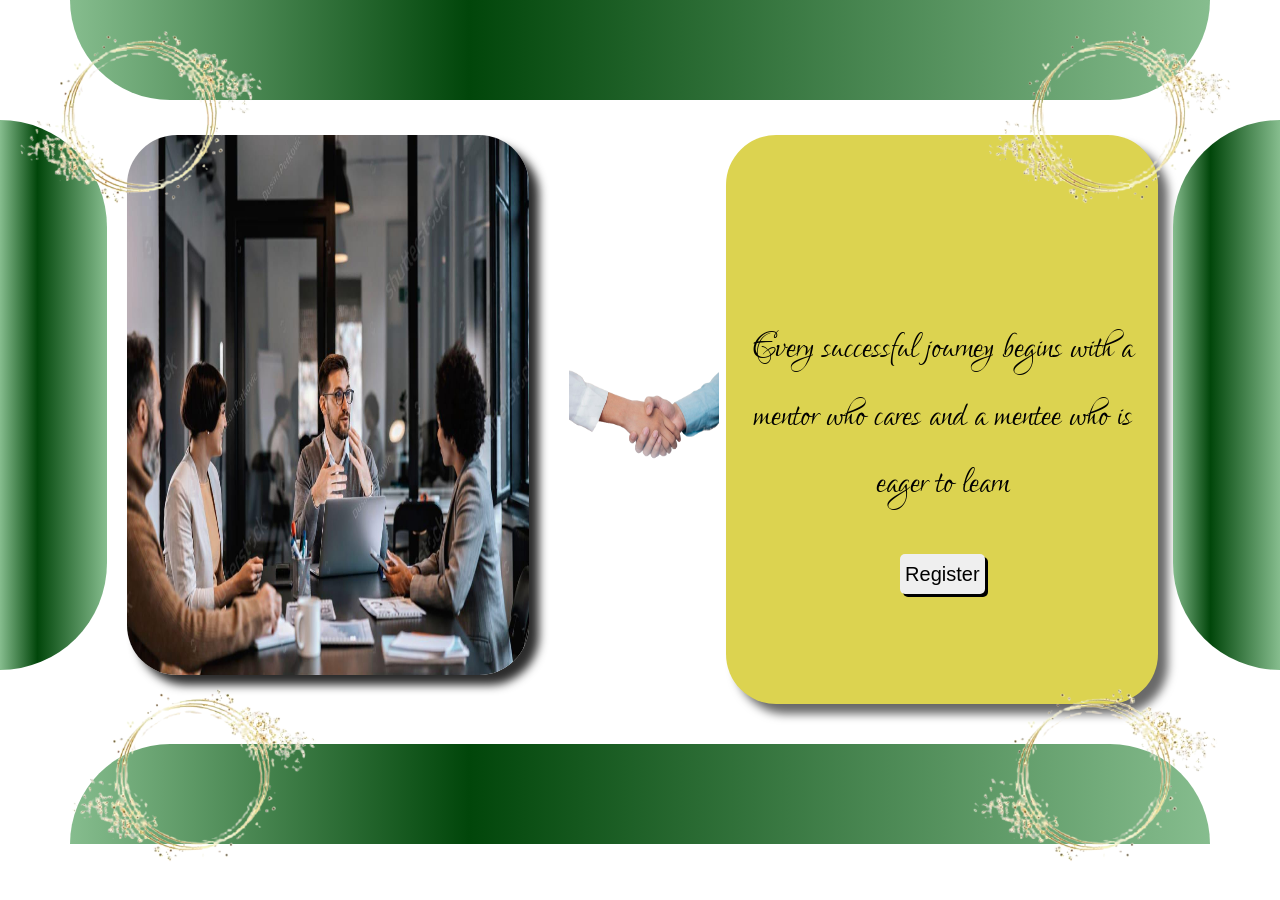
<file: src/main/webapp/index.html>
<!DOCTYPE html>
<html lang="en">
<head>
    <meta charset="UTF-8">
  <meta name="viewport" content="width=device-width, initial-scale=1.0">
  <title>Mentor Mentee</title>
  <link rel="icon" href="./Assets/SPMVV_logo.jpeg">
  <link rel="stylesheet" href="https://cdn.jsdelivr.net/npm/bootstrap@4.6.2/dist/css/bootstrap.min.css">
  <script src="https://cdn.jsdelivr.net/npm/jquery@3.7.1/dist/jquery.slim.min.js"></script>
  <script src="https://cdn.jsdelivr.net/npm/popper.js@1.16.1/dist/umd/popper.min.js"></script>
  <script src="https://cdn.jsdelivr.net/npm/bootstrap@4.6.2/dist/js/bootstrap.bundle.min.js"></script>

  <style>
            @import url('https://fonts.googleapis.com/css2?family=Love+Light&family=Lovers+Quarrel&display=swap');

    
    .main{
        position: relative;
    }
    
    .con{
            background:linear-gradient(90deg, rgb(134, 189, 142) 0%, rgb(1, 70, 10) 35%, rgb(134, 189, 142) 100%);
            height:100px;
            border-radius: 0px 0px 500px 500px;
            position :relative;
        }

    .side1{
                background:linear-gradient(90deg, rgb(134, 189, 142) 0%, rgb(1, 70, 10) 35%, rgb(134, 189, 142) 100%);               
                height:550px;
                border-radius:0px 600px 600px 0px;
                margin-top:20px;
            }

    .side2{
                background:linear-gradient(90deg, rgb(134, 189, 142) 0%, rgb(1, 70, 10) 35%, rgb(134, 189, 142) 100%);
                height:550px;
                border-radius:600px 0px 0px 600px;
                margin-top:20px;
            }

    .box1{
            box-shadow: 10px 10px 10px rgb(44, 44, 44);
            margin-top: 35px;
            margin-left: -10px;
            border-radius:50px;
            height:540px;
            width:100%;
        }

    .box3{
            background-color:rgb(220, 211, 80);
            margin-top: 35px;
            padding-bottom: 90px;
            border-radius:50px;
            box-shadow: 10px 10px 10px rgb(105, 105, 105);
                
        }

    .con1{
            background:linear-gradient(90deg, rgb(134, 189, 142) 0%, rgb(1, 70, 10) 35%, rgb(134, 189, 142) 100%);
            height:100px;
            border-radius: 500px 500px 0px 0px;
            margin-top:40px;  
            position:relative;
        }

    .shake{
            justify-content: center;
            display: flex;
            padding-top: 250px;
            width:150px;
            height:390px;        
    }

    .quote{
                text-align: center;
                padding-top: 180px;
                color: black;
                font-size: 45px;
                font-family: "Lovers Quarrel", serif;

            }

    .circle{
                width:250px;
                position: absolute;
                top: 13%;
                left: 11%;
                transform: translate(-50%, -50%);
                z-index: 2;
                border-radius:50%;
                }

    .circle1{
                width:250px;
                position: absolute;
                top: 13%;
                right:3%;
                transform: translate(-3%, -50%);
                z-index: 2;
                border-radius:50%;
            }

    .circle2{
        width:250px;
        position:absolute;
        left:69px;
        bottom:0px;
       
    }

    .circle3{
        width:250px;
        position:absolute;
        bottom:0px;
        right:60px;
       
    }

    .sub{
            padding: 5px;
            font-size: 20px;
            margin:20px;
            box-shadow: 3px 3px black;
            border-radius: 5px;
            border: none;
        }

         
  </style>
</head>
<body>
    <img src="./Assets/circle.png" alt="circle" class="circle">
    <img src="./Assets/circle.png" alt="circle" class="circle1">



    <div class="container con">
    </div>

    <div class="container-fluid main">
        <div class="row">
            <div class="col-md-1 side1">

            </div>
            
            <div class="col-md-10">
                <div class="container-fluid">
                    <div class="row">
                        <div class="col-md-5">
                            <img src="./Assets/interaction.jpg" class="box1">
                        </div>
                        <div class="col-md-2 box2">
                             <img src="./Assets/shake.png"  class="shake">
                        </div>
                        <div class="col-md-5 box3">
                            <p class="quote">Every successful journey begins with a mentor who cares and a mentee who is eager to learn</p>
                            <form action="Registration_Form.html">
                                <center><button type="submit" class="sub" >Register</button></center>   
                            </form>
                        </div>
                    </div>
                </div>
            </div>

            <div class="col-md-1 side2">

            </div>
        </div>
    </div>

    <div class="container con1">

    </div>

    <img src="./Assets/circle.png" alt="circle" class="circle2">
    <img src="./Assets/circle.png" alt="circle" class="circle3">


</body>
</html>
</file>
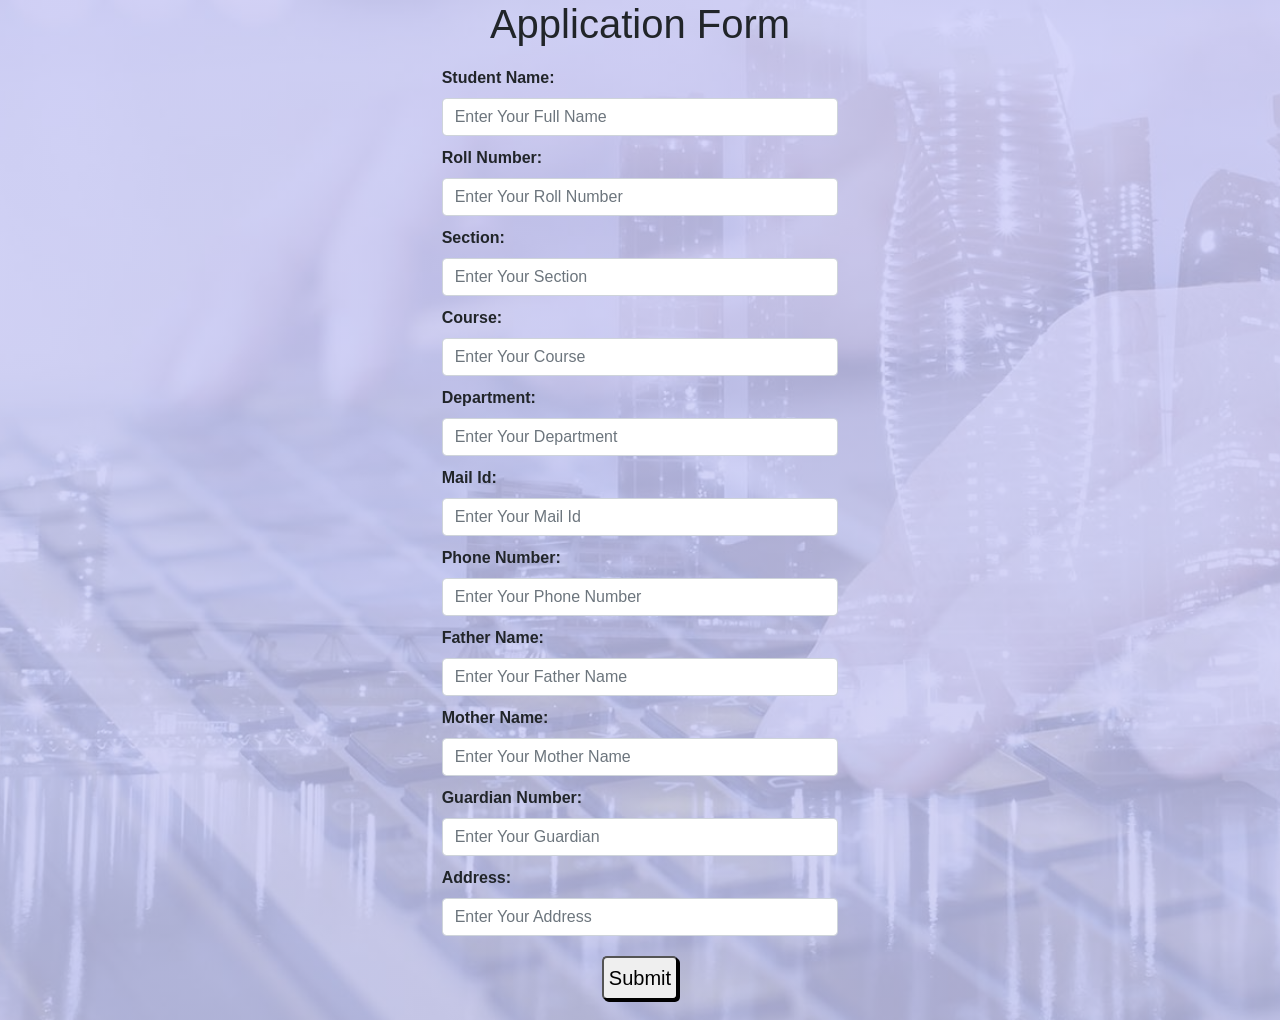
<file: src/main/webapp/Application_Form.html>
<!DOCTYPE html>
<html lang="en">
<head>
    <meta charset="UTF-8">
    <meta name="viewport" content="width=device-width, initial-scale=1.0">
    <title>Application Form</title>
    <link rel="icon" href="./Assets/SPMVV_logo.jpeg">
    <link rel="stylesheet" href="https://cdn.jsdelivr.net/npm/bootstrap@4.6.2/dist/css/bootstrap.min.css">
        <script src="https://cdn.jsdelivr.net/npm/jquery@3.7.1/dist/jquery.slim.min.js"></script>
        <script src="https://cdn.jsdelivr.net/npm/popper.js@1.16.1/dist/umd/popper.min.js"></script>
        <script src="https://cdn.jsdelivr.net/npm/bootstrap@4.6.2/dist/js/bootstrap.bundle.min.js"></script>

        <style>
            .sub{
        padding: 5px;
        font-size: 20px;
        margin: 20px;
        border-radius: 5px;
        box-shadow: 2px 2px black;
    }
    .app{
        font-weight: bold;
        margin-top: 10px;
    }
    
    .background{
        background-image: linear-gradient(rgba(204, 204, 249, 0.8),rgba(200, 200, 239, 0.8)), url("./Assets/Application.jpg");
        background-position: center;
        background-repeat: no-repeat;
        background-size: cover;
        
    }
        </style>
</head>
<body class="background">
    <h1 style="text-align: center;">Application Form</h1>
    <div class="container-fluid">
        <div class="row">
            <div class="col-md-4">

            </div>
            <div class="col-md-4">
                <form action="<%=request.getContextPath()%>/abc" method="post"> 
                    <label class="app">Student Name:</label>
                    <input type="text" placeholder="Enter Your Full Name" class="form-control" name="sname">
                    <label class="app">Roll Number:</label>
                    <input type="text" placeholder="Enter Your Roll Number" class="form-control" name="roll">
                    <label class="app">Section:</label>
                    <input type="text" placeholder="Enter Your Section" class="form-control" name="section">
                    <label class="app">Course:</label>
                    <input type="text" placeholder="Enter Your Course" class="form-control" name="course">
                    <label class="app">Department:</label>
                    <input type="text" placeholder="Enter Your Department" class="form-control" name="dept">
                    <label class="app">Mail Id:</label>
                    <input type="email" placeholder="Enter Your Mail Id" class="form-control" name="mail">
                    <label class="app">Phone Number:</label>
                    <input type="number" placeholder="Enter Your Phone Number" class="form-control" name="pnumber">
                    <label class="app">Father Name:</label>
                    <input type="text" placeholder="Enter Your Father Name" class="form-control" name="fname">
                    <label class="app">Mother Name:</label>
                    <input type="text" placeholder="Enter Your Mother Name" class="form-control" name="mname">
                    <label class="app">Guardian Number:</label>
                    <input type="number" placeholder="Enter Your Guardian" class="form-control" name="gnumber">
                    <label class="app">Address:</label>
                    <input type="textarea" placeholder="Enter Your Address" class="form-control" name="address">
                    <center><button class="sub" >Submit</button></center>
        
                </form>
            </div>
            <div class="col-md-4">
                
            </div>
        </div>
    </div>
</body>

</html>
</file>
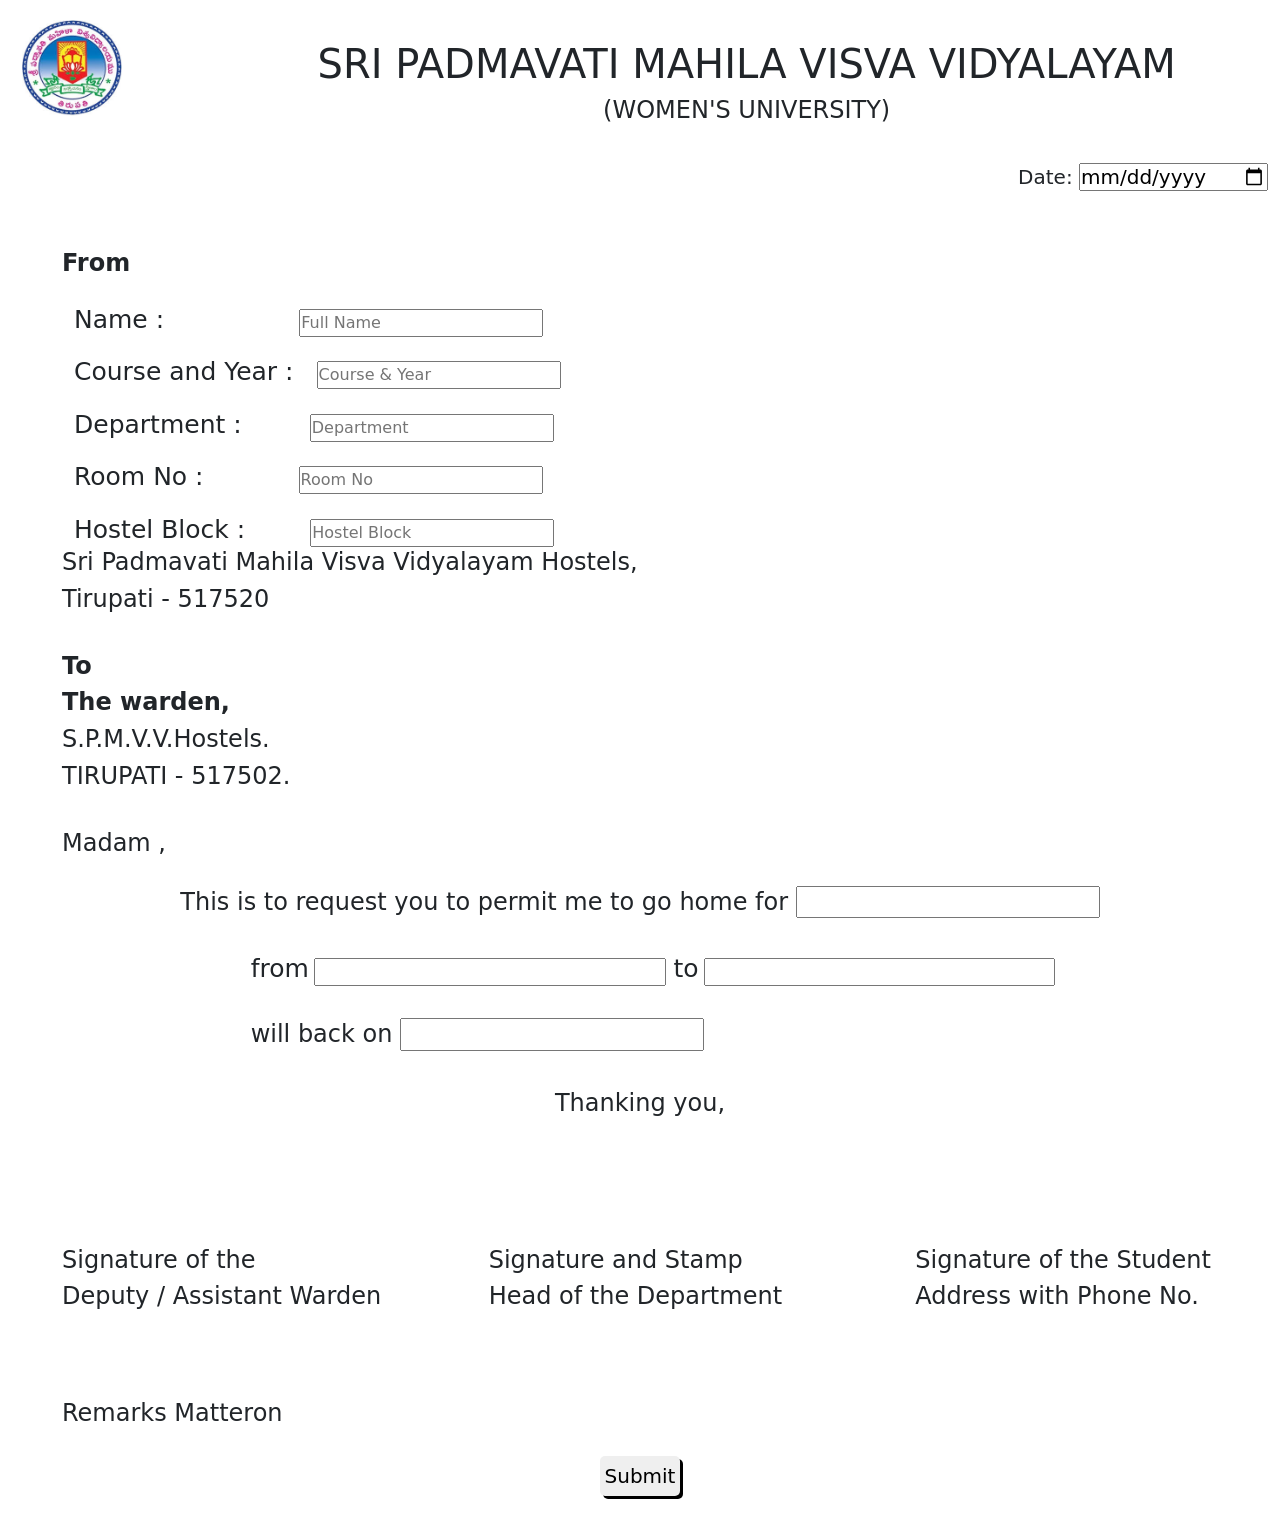
<file: src/main/webapp/Leave_Form.html>
<!DOCTYPE html>
<html lang="en">
<head>
    <title>Leave Form</title>
        <link rel="icon" href="./Assets/SPMVV_logo.jpeg">
        <link rel="stylesheet" href="./Styles/Dashboard.css">
        <meta charset="utf-8">
        <meta name="viewport" content="width=device-width, initial-scale=1">
        <link href="https://cdn.jsdelivr.net/npm/bootstrap@5.3.3/dist/css/bootstrap.min.css" rel="stylesheet">
        <script src="https://cdn.jsdelivr.net/npm/bootstrap@5.3.3/dist/js/bootstrap.bundle.min.js"></script>
</head>
<body>
    <div class="container-fluid">
        <div class="row">
            <div class="col-md-2">
                <img class="logo" src="./Assets/SPMVV_logo.jpeg">
            </div>
            <div class="col-md-10">
                <h1 class="main_heading">SRI PADMAVATI  MAHILA  VISVA VIDYALAYAM</h1>
                <h4 class="sub_heading">(WOMEN'S UNIVERSITY)</h4>
            </div>
            <div class="date">
                <h5 class="Date">Date: <input type="date" name="date"/></h5>
            </div>
           
                        <div class="from">
                            <h4 class="From">From</h4>
                            <div class="container-fluid">
                                <div class="row">
                                    <div class="col-md-8">
                                        <label class="name">Name  :</label> <input type="text" class="i_name" placeholder="Full Name" name="name"/><br>
                                    <label class="name">Course and Year :</label> <input type="text" class="i_course" placeholder="Course & Year" name="name"/><br>
                                    <label class="name">Department :</label> <input type="text" class="i_dept" placeholder="Department " name="name"/><br>
                                    <label class="name">Room No :</label> <input type="text" class="i_room" placeholder="Room No " name="name"/><br>
                                    <label class="name">Hostel Block :</label> <input type="text" class="i_hostel" placeholder= "Hostel Block" name="name"/>
                                    </div>
        
                                    <div class="col-md-2"></div>
                                    <div class="col-md-2"></div>
                                </div>
                            </div>
                            
                            <h4 class="college">Sri Padmavati Mahila Visva Vidyalayam Hostels,</h4>
                            <h4 class="college">Tirupati - 517520</h4>
                        </div>
                        <div class="to">
                            <h4 class="To">To</h4>
                            <h4 class="To1">The warden,</h4>
                            <h4 class="college_short">S.P.M.V.V.Hostels.</h4>
                            <h4 class="college_short">TIRUPATI - 517502.</h4>
                        </div>
                        <div class="body">
                            <h4 class="madam">Madam ,</h4>
                            <h4 class="para">This is to request you to permit me to go home for <input type="text" class="big" name="name"/></h4><br>
                            <span class="para1"> from</span> <input type="text" class="para2" name="name"/><span class="para3"> to</span> <input type="text" class="para4" name="name"/><br>
                            <h4 class="para5">will back on <input type="text"  class="para6" name="name"/></h4>
                            <h4 class="thank">Thanking you,</h4>
                        </div>
                        <div class="col-md-4">
                            <h4 class="warden">Signature of the</h4>
                            <h4 class="warden1">Deputy / Assistant Warden</h4>
                        </div>
                        <div class="col-md-4">
                            <h4 class="head">Signature and Stamp</h4>
                            <h4 class="head1">Head of the Department</h4>
                        </div>
                        <div class="col-md-4">
                            <h4 class="std">Signature of the Student</h4>
                            <h4 class="std1">Address with Phone No.</h4>
                        </div>
                        <div class="remark">
                            <h4 class="Remark">Remarks Matteron</h4>
                        </div>
                        <center><a href="Dashboard.html"><button class="sub" >Submit</button></a></center>
            </div>
         </div>
    </body>
</html>
</file>
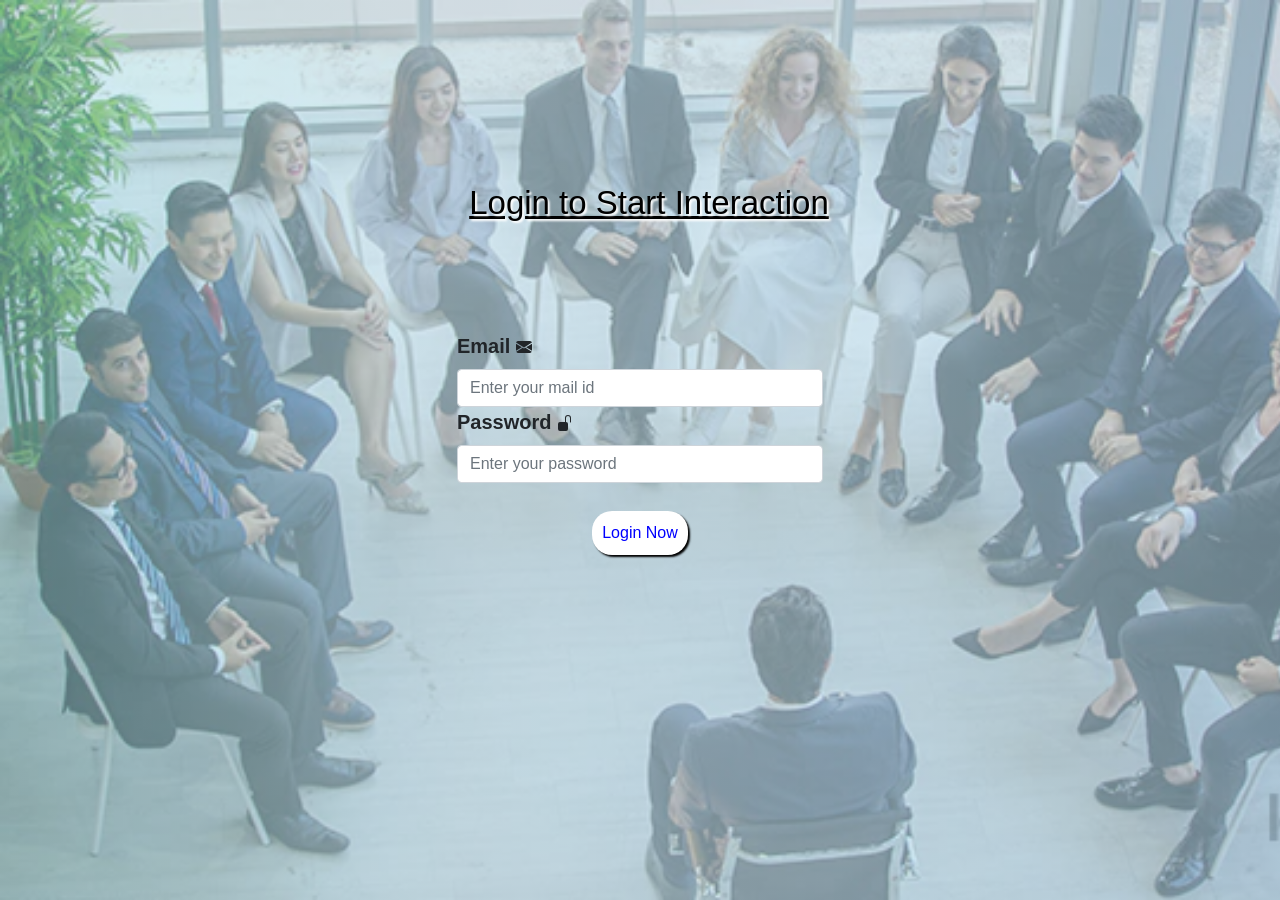
<file: src/main/webapp/login.html>
<html>
    <head>
  
        <link rel="stylesheet" href="./Styles/Registration_Form.css">
        <title>Login_Form</title>
        <link rel="icon" href="./Assets/SPMVV_logo.jpeg">
        <meta charset="utf-8">
        <meta name="viewport" content="width=device-width, initial-scale=1">
        <link rel="stylesheet" href="https://cdn.jsdelivr.net/npm/bootstrap@4.6.2/dist/css/bootstrap.min.css">
        <script src="https://cdn.jsdelivr.net/npm/jquery@3.7.1/dist/jquery.slim.min.js"></script>
        <script src="https://cdn.jsdelivr.net/npm/popper.js@1.16.1/dist/umd/popper.min.js"></script>
        <script src="https://cdn.jsdelivr.net/npm/bootstrap@4.6.2/dist/js/bootstrap.bundle.min.js"></script>
     
    </head>
    <body class="con">
        <div class="container-fluid ">
            <div class="row">
                <div class="col-md-3">
    
                </div>
                <div class="col-md-6 con1">
                    <form onsubmit="return login()" class="form-group" method="post" action="<%=request.getContextPath()%>/login" name="myform" id="form">
                        <h4 class="rform1">Login to Start Interaction</h4>
                       
                          <label class="text11">Email <svg xmlns="http://www.w3.org/2000/svg" width="16" height="16" fill="currentColor" class="bi bi-envelope-fill" viewBox="0 0 16 16">
                            <path d="M.05 3.555A2 2 0 0 1 2 2h12a2 2 0 0 1 1.95 1.555L8 8.414zM0 4.697v7.104l5.803-3.558zM6.761 8.83l-6.57 4.027A2 2 0 0 0 2 14h12a2 2 0 0 0 1.808-1.144l-6.57-4.027L8 9.586zm3.436-.586L16 11.801V4.697z"/>
                          </svg></label>
                          <input onfocus="fun7()" onblur="checkmail()" class="form-control" type="email" placeholder="Enter your mail id" name="mail" id="mail11"/>
                         
                
                         
                          <label class="text12">Password <svg xmlns="http://www.w3.org/2000/svg" width="16" height="16" fill="currentColor" class="bi bi-unlock-fill" viewBox="0 0 16 16">
                            <path d="M11 1a2 2 0 0 0-2 2v4a2 2 0 0 1 2 2v5a2 2 0 0 1-2 2H3a2 2 0 0 1-2-2V9a2 2 0 0 1 2-2h5V3a3 3 0 0 1 6 0v4a.5.5 0 0 1-1 0V3a2 2 0 0 0-2-2"/>
                          </svg></label>
                          <input onfocus="fun5()" onblur="blur5()" class="form-control" type="password" placeholder="Enter your password" name="password" id="pass11"/>
                          
                          
                          <h5 id="error11"></h5>
                          <center><button class="login1">Login Now</button></center>          
                          
                    </form>
                </div>
                <div class="col-md-3">
                         
                </div>
                
            </div>
            
        </div>
        <script src="./Script/Registration_Form.js"></script>
        
    </body>

</html>
</file>
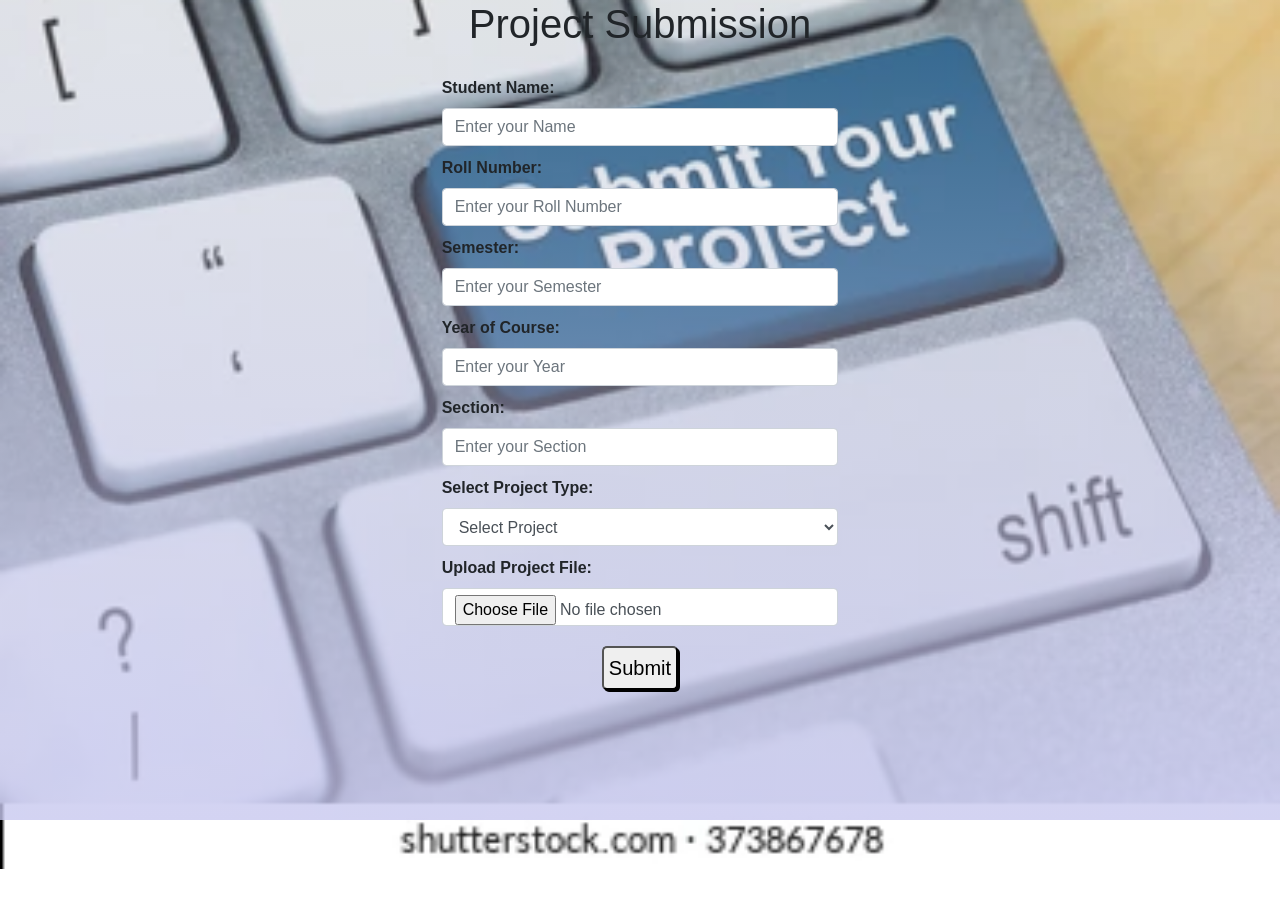
<file: src/main/webapp/Minor.html>
<!DOCTYPE html>
<html lang="en">
<head>
    <meta charset="UTF-8">
    <link rel="icon" href="./Assets/SPMVV_logo.jpeg">
    <meta name="viewport" content="width=device-width, initial-scale=1.0">
    <title>Minor Project</title>
    <link rel="stylesheet" href="https://cdn.jsdelivr.net/npm/bootstrap@4.6.2/dist/css/bootstrap.min.css">
        <script src="https://cdn.jsdelivr.net/npm/jquery@3.7.1/dist/jquery.slim.min.js"></script>
        <script src="https://cdn.jsdelivr.net/npm/popper.js@1.16.1/dist/umd/popper.min.js"></script>
        <script src="https://cdn.jsdelivr.net/npm/bootstrap@4.6.2/dist/js/bootstrap.bundle.min.js"></script>
    <style>
        .heading{
            text-align: center;
        }
        .minorform{
            margin-top: 20px;
        }
        label{
            font-weight: bold;
        }
        .roll{
            padding-top: 10px;
        }
       .sub{
        padding: 5px;
        font-size: 20px;
        margin: 20px;
        border-radius: 5px;
        box-shadow: 2px 2px black;
        margin-bottom: 130px;
    }
    .background{
        background-image: linear-gradient(rgba(158, 158, 158, 0.195),rgba(200, 200, 239, 0.8)), url("./Assets/ProjectSubmission.webp");
        background-position: center;
        background-repeat: no-repeat;
        background-size: cover;
    }
    </style>
</head>
<body class="background">
    <h1 class="heading"> Project Submission</h1>
    <div class="container-fluid">
        <div class="row">
            <div class="col-md-4">
                
            </div>
            <div class="col-md-4">
                <form class="minorform" action="Dashboard.html">
                    <label>Student Name:</label>
                    <input type="text" placeholder="Enter your Name" class="form-control">
                    <label class="roll">Roll Number:</label>
                    <input type="text" placeholder="Enter your Roll Number" class="form-control">
                    <label class="roll">Semester:</label>
                    <input type="number" placeholder="Enter your Semester" class="form-control">
                    <label class="roll">Year of Course:</label>
                    <input type="number" placeholder="Enter your Year" class="form-control">
                    <label class="roll">Section:</label>
                    <input type="text" placeholder="Enter your Section" class="form-control">
                    <label class="roll">Select Project Type:</label>
                    <select class="form-control">
                        <option value="" disabled selected> Select Project</option>
                        <option> Minor project</option>
                        <option> Major project</option>
                    </select>
                    
                    <label class="roll">Upload Project File:</label>
                    <input type="file" class="form-control">
                    <center><button class="sub" >Submit</button></center>
                </form>
            </div>
            <div class="col-md-4">
                
            </div>
        </div>
    </div>
</body>
</html>
</file>
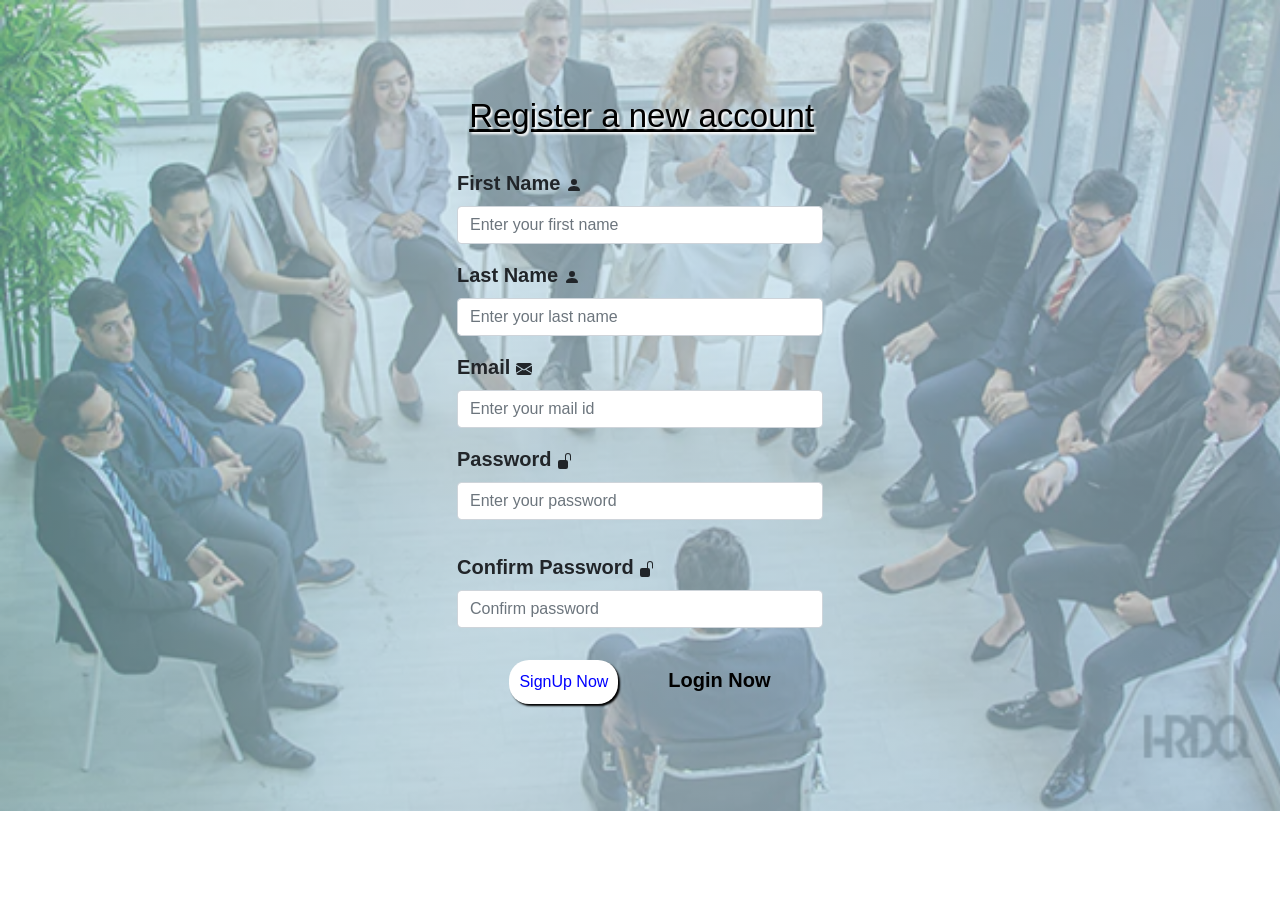
<file: src/main/webapp/Registration_Form.html>
<!DOCTYPE html>
<html lang="en">
<head>
    <link rel="stylesheet" href="./Styles/Registration_Form.css">
    <title>Registration-Form</title>
    <link rel="icon" href="./Assets/SPMVV_logo.jpeg">
   <meta charset="utf-8">
   <meta name="viewport" content="width=device-width, initial-scale=1">
   <link rel="stylesheet" href="https://cdn.jsdelivr.net/npm/bootstrap@4.6.2/dist/css/bootstrap.min.css">
   <script src="https://cdn.jsdelivr.net/npm/jquery@3.7.1/dist/jquery.slim.min.js"></script>
   <script src="https://cdn.jsdelivr.net/npm/popper.js@1.16.1/dist/umd/popper.min.js"></script>
   <script src="https://cdn.jsdelivr.net/npm/bootstrap@4.6.2/dist/js/bootstrap.bundle.min.js"></script>
   
</head>
<body class="con">
	
    <div class="container-fluid">
        <div class="row">
            <div class="col-md-3">

            </div>
            <div class="col-md-6 regform">
                <form onsubmit="return sub()" class="form-group" method="post" action="<%=request.getContextPath()%>/cde" name="myform" id="form">
                    <h4 class="rform">Register a new account</h4>
                    <label class="text">First Name <svg xmlns="http://www.w3.org/2000/svg" width="16" height="16" fill="currentColor" class="bi bi-person-fill" viewBox="0 0 16 16">
                        <path d="M3 14s-1 0-1-1 1-4 6-4 6 3 6 4-1 1-1 1zm5-6a3 3 0 1 0 0-6 3 3 0 0 0 0 6"/>
                      </svg></label>
                      <input onfocus="fun1()" onblur="blur1()" onkeyup="onlyLetter(this)" class="form-control" type="text" placeholder="Enter your first name" name="uname" id="uname"/>
            
                      <p class="flex">
                        <svg id="cancel" xmlns="http://www.w3.org/2000/svg" width="16" height="16" fill="currentColor" class="bi bi-x-circle" viewBox="0 0 16 16">
                          <path d="M8 15A7 7 0 1 1 8 1a7 7 0 0 1 0 14m0 1A8 8 0 1 0 8 0a8 8 0 0 0 0 16"/>
                          <path d="M4.646 4.646a.5.5 0 0 1 .708 0L8 7.293l2.646-2.647a.5.5 0 0 1 .708.708L8.707 8l2.647 2.646a.5.5 0 0 1-.708.708L8 8.707l-2.646 2.647a.5.5 0 0 1-.708-.708L7.293 8 4.646 5.354a.5.5 0 0 1 0-.708"/>
                        </svg>
                      <span id="unameP"></span></p>
                      <label class="text1">Last Name <svg xmlns="http://www.w3.org/2000/svg" width="16" height="16" fill="currentColor" class="bi bi-person-fill" viewBox="0 0 16 16">
                        <path d="M3 14s-1 0-1-1 1-4 6-4 6 3 6 4-1 1-1 1zm5-6a3 3 0 1 0 0-6 3 3 0 0 0 0 6"/>
                      </svg></label>
                      <input onfocus="fun2()" onblur="blur2()" onkeyup="onlyLetter(this)" class="form-control" type="text" placeholder="Enter your last name" name="uname1" id="uname1"/>
            
                      <p class="flex">
                        <svg id="cancel1" xmlns="http://www.w3.org/2000/svg" width="16" height="16" fill="currentColor" class="bi bi-x-circle" viewBox="0 0 16 16">
                          <path d="M8 15A7 7 0 1 1 8 1a7 7 0 0 1 0 14m0 1A8 8 0 1 0 8 0a8 8 0 0 0 0 16"/>
                          <path d="M4.646 4.646a.5.5 0 0 1 .708 0L8 7.293l2.646-2.647a.5.5 0 0 1 .708.708L8.707 8l2.647 2.646a.5.5 0 0 1-.708.708L8 8.707l-2.646 2.647a.5.5 0 0 1-.708-.708L7.293 8 4.646 5.354a.5.5 0 0 1 0-.708"/>
                        </svg>
                      <span id="unameP1"></span></p>
                  
                      <label class="text2">Email <svg xmlns="http://www.w3.org/2000/svg" width="16" height="16" fill="currentColor" class="bi bi-envelope-fill" viewBox="0 0 16 16">
                        <path d="M.05 3.555A2 2 0 0 1 2 2h12a2 2 0 0 1 1.95 1.555L8 8.414zM0 4.697v7.104l5.803-3.558zM6.761 8.83l-6.57 4.027A2 2 0 0 0 2 14h12a2 2 0 0 0 1.808-1.144l-6.57-4.027L8 9.586zm3.436-.586L16 11.801V4.697z"/>
                      </svg></label>
                      <input onfocus="fun7()" onblur="checkmail()" class="form-control" type="email" placeholder="Enter your mail id" name="mail" id="email"/>
                      <p id="mailerror"></p>
            
                     
                      <label class="text5">Password <svg xmlns="http://www.w3.org/2000/svg" width="16" height="16" fill="currentColor" class="bi bi-unlock-fill" viewBox="0 0 16 16">
                        <path d="M11 1a2 2 0 0 0-2 2v4a2 2 0 0 1 2 2v5a2 2 0 0 1-2 2H3a2 2 0 0 1-2-2V9a2 2 0 0 1 2-2h5V3a3 3 0 0 1 6 0v4a.5.5 0 0 1-1 0V3a2 2 0 0 0-2-2"/>
                      </svg></label>
                      <input onfocus="fun5()" onblur="blur5()" class="form-control" type="password" placeholder="Enter your password" name="password" id="pass"/>
                      <p id="passerr"></p>
                      <p class="flex">
                        <svg id="cancel4" xmlns="http://www.w3.org/2000/svg" width="16" height="16" fill="currentColor" class="bi bi-x-circle" viewBox="0 0 16 16">
                          <path d="M8 15A7 7 0 1 1 8 1a7 7 0 0 1 0 14m0 1A8 8 0 1 0 8 0a8 8 0 0 0 0 16"/>
                          <path d="M4.646 4.646a.5.5 0 0 1 .708 0L8 7.293l2.646-2.647a.5.5 0 0 1 .708.708L8.707 8l2.647 2.646a.5.5 0 0 1-.708.708L8 8.707l-2.646 2.647a.5.5 0 0 1-.708-.708L7.293 8 4.646 5.354a.5.5 0 0 1 0-.708"/>
                        </svg>
                      <span id="unameP4"></span></p>
                      
            
                      <label class="text6">Confirm Password <svg xmlns="http://www.w3.org/2000/svg" width="16" height="16" fill="currentColor" class="bi bi-unlock-fill" viewBox="0 0 16 16">
                        <path d="M11 1a2 2 0 0 0-2 2v4a2 2 0 0 1 2 2v5a2 2 0 0 1-2 2H3a2 2 0 0 1-2-2V9a2 2 0 0 1 2-2h5V3a3 3 0 0 1 6 0v4a.5.5 0 0 1-1 0V3a2 2 0 0 0-2-2"/>
                      </svg></label>
                      <input onfocus="fun6()" onblur="blur6()" class="form-control" type="password" placeholder="Confirm password" name="password1" id="cpass"/>
                      <p id="cpasserr"></p>
                      <p class="flex">
                        <svg id="cancel5" xmlns="http://www.w3.org/2000/svg" width="16" height="16" fill="currentColor" class="bi bi-x-circle" viewBox="0 0 16 16">
                          <path d="M8 15A7 7 0 1 1 8 1a7 7 0 0 1 0 14m0 1A8 8 0 1 0 8 0a8 8 0 0 0 0 16"/>
                          <path d="M4.646 4.646a.5.5 0 0 1 .708 0L8 7.293l2.646-2.647a.5.5 0 0 1 .708.708L8.707 8l2.647 2.646a.5.5 0 0 1-.708.708L8 8.707l-2.646 2.647a.5.5 0 0 1-.708-.708L7.293 8 4.646 5.354a.5.5 0 0 1 0-.708"/>
                        </svg>
                      <span id="unameP5"></span></p>
                      <h5 id="error"></h5>
                      <center><button class="signup">SignUp Now</button><a class="login" href="login.html">Login Now</a></center>    
                    
                </form>
            </div>
            <div class="col-md-3">
                     
            </div>
           
        </div>
    </div>
    <script src="./Script/Registration_Form.js"></script>
</body>

</html>
</file>
<file: src/main/webapp/Styles/Dashboard.css>
*{
    padding: 0px;
    margin: 0px;
}

.con{
    background-color:#005959 ;
    height:50px;
}
.admin-page{
    background-color:#005959 ;
    height:620px;
}
@media only screen and (min-width:768px) and (max-width:1024px){
    .admin-page{
        height:700px;
    }
    .mentorlist{
       font-size: 15px;
    }
    .mentee_prb{
        font-size: 15px;
    }
}
@media only screen and (min-width:1440px) and (max-width:2559px){
    .admin-page{
        height:1050px;
    }
    .mentorlist{
       font-size: 25px;
    }
    .mentee_prb{
        font-size: 25px;
    }
    .mentor{
        font-size:30px;
    }
    .mentee{
        font-size:30px;
    }
}

@media only screen and (width:2560px){
    .admin-page{
        background-color:#005959 ;
        height:1800px;
    }
    .mentorlist{
        font-size: 50px;
     }
     .mentee_prb{
        font-size:50px;
    }
    .mentor{
        font-size:54px;
    }
    .mentee{
        font-size:54px;
    }
}

.mentor{
    box-shadow: 3px 3px 3px white;
    width: 100%;
    padding: 5px;
    background-color:#0d3131;
    color: white;
    border: none;
    border-radius: 5px;
}
.mentee{
    box-shadow: 3px 3px 3px white;
    width: 100%;
    padding: 5px;
    background-color:#0d3131;
    color: white;
    border: none;
    border-radius: 5px;
    margin-top: 10px;
    
}

.mentorlist{
    margin-top: 10px;
    color:red;
}

.disable{
    color:white;
}

.a_mentor{
    max-height:80px;
    transition: max-height 0.5s;
    overflow:hidden;
}		

.mlink:hover{
    text-decoration: none;
}

.menteelist{
    padding-left: 60px !important;
    font-size: 18px;
}

#mentees{
    padding-left: 30px;
}

.mentee_prb{
    margin-top: 10px;
    color:red;
}

.disable{
	color:white;
}

.menteelink:hover{
    text-decoration: none;
}


/* Leave Form */

.main_heading{
    text-align: center;
    padding-top:40px;
}

.sub_heading{
    text-align: center;

}

.logo{
    padding-top:20px;
    margin-left:10px;
    width:100px;
}
.Date{
    padding-top:30px;
    float:right;
}

.From{
    padding-top:50px;
    padding-left:50px;
    font-weight: bold;
}

.college{
    padding-left:50px;
}

.To{
    padding-left:50px;
    padding-top:30px;
    font-weight: bold;
}

.To1{
    padding-left:50px;
    font-weight: bold;
}

.college_short{
    padding-left:50px;
}

.madam{
    padding-left:50px;
    padding-top:30px;
}

.thank{
    padding-top: 30px;
    text-align: center;
}

.warden{
    padding-left:50px;
    padding-top:120px;
}

.warden1{
    padding-left:50px;
}

.head{
    padding-left:50px;
    padding-top:120px;
}

.head1{
    padding-left:50px;
}

.std{
    padding-left:50px;
    padding-top:120px;
}

.std1{
    padding-left:50px;
}

.Remark{
    padding-left:50px;
    padding-top:80px;
}

.name{
    padding-top:15px;
    padding-left:50px;
    font-size:25px;
}

.i_name{
    width:30%;
    margin-left:130px;
}

@media only screen and (width:320px){
    .i_name{
        width:30% !important; 
        margin-left:84px !important;
    }
    
    .name{
        padding-top:15px;
        padding-left:40px;
        font-size:19px;
    }
    
}


@media only screen and (max-width:375px){
    .i_name{
        width:40%;
        margin-left:85px;
    }
    
    .name{
        padding-top:15px;
        padding-left:40px;
        font-size:19px;
    }
    
}

.i_course{
    width:30%;
    margin-left:18px;
}

@media only screen and (width:320px){
    .i_course{
        width:30% !important;
        margin-left:-1px !important;
    }
    
}


@media only screen and (max-width:375px){
    .i_course{
        width:40%;
        margin-left:-1px;
    }
    
}

.i_dept{
    width:30%;
    margin-left:63px;
}

@media only screen and (width:320px){
    .i_dept{
        width:30% !important;
        margin-left:35px !important;
    }
    
}

@media only screen and (max-width:375px){
    .i_dept{
        width:40%;
        margin-left:35px;
    }
    
}

.i_room{
    width:30%;
    margin-left:90px;
}

@media only screen and (width:320px){
    .i_room{
        width:30% !important;
        margin-left:55px !important;
    }
    
}

@media only screen and (max-width:375px){
    .i_room{
        width:40%;
        margin-left:56px;
    }
    
}

.i_hostel{
    width:30%;
    margin-left:60px;
}

@media only screen and (width:320px){
    .i_hostel{
        width:30% !important;
        margin-left:32px !important;
    }
    
}

@media only screen and (max-width:375px){
    .i_hostel{
        width:40%;
        margin-left:34px;
    }
    
}

@media only screen and (width:320px){
    .big{
        margin-top:20px;
    }
    
}

.para{
    text-align: center;
    padding-top:20px;
}

.para1{
   margin-left:19%;
   font-size:25px;
}

@media only screen and (max-width:375px){
    .para1{
        margin-left:3%;
    }
    
}

.para2{
    width:28%;
}

.para3{
    font-size:25px;
}

.para4{
    width:28%;
}

.para5{
    margin-left:19%;
    margin-top: 30px;
}

@media only screen and (max-width:375px){
    .para5{
        margin-left:2%;
    }
    .para6{
        width:50%;
    }
}

.sub{
    padding: 5px;
    font-size: 20px;
    margin:20px;
    box-shadow: 3px 3px black;
    border-radius: 5px;
    border: none;
}
</file>
<file: src/main/webapp/Styles/Registration_Form.css>
*{
    margin: 0%;
    padding: 0%;
}
/* Background Color*/
.con{
    width: 100%;
    background-size: cover;
    position: relative;
    background-repeat: no-repeat;
    background-image:linear-gradient(90deg, rgba(165, 225, 236, 0.513) 0%, rgba(191, 219, 231, 0.678) 35%, rgba(180, 216, 235, 0.592) 100%),url("../Assets/bg.webp");
}

.regform{
    margin-bottom: 91px;
    margin-top:90px;
}
@media only screen and (width:1440px) {
    .regform{
        margin-bottom: 15%;
    }
}
@media only screen and (width:2560px) {
    .regform{
        margin-bottom: 9%;
    }
}
.rform{
    padding-left:22%;
    padding-top:6px;
    color:black;
    font-size: 33px;
    text-decoration: underline;
    text-shadow: 2px 2px 2px white;
}

.flex{
    display: flex;
}
/*First name */
.text{
    margin-left:20%;
    margin-top:4%;
    font-size: 20px;
    font-weight: bold;
}


#uname{
    margin-left:20%;
    width:60%;
    background-color:#ffff;
}


@media only screen and (max-width:768px){
    #uname{
        width:80%;
      
    }
}

#cancel{
    display: none;
    margin-left:20%;
    margin-top: 15px;
    width: 13px;
    color:red;
    
}
@media only screen and (max-width:1024px){
    #cancel{
        display: none;
        margin-left: 20%;
        margin-top: 11px;
        width: 13px;
        color:red;
    }
}
/*Last name */

.text1{
    margin-left:20%;
    font-size: 20px;
    font-weight: bold;
}

#uname1{
    margin-left:20%;
    width:60%;
    background-color:#ffff;
}

@media only screen and (max-width:768px){
    #uname1{
        width:80%;
    }
}

#cancel1{
    display: none;
    margin-left: 20%;
    margin-top: 15px;
    width: 13px;
    color:red;
}
@media only screen and (max-width:1024px){
    #cancel1{
        display: none;
        margin-left: 20%;
        margin-top: 11px;
        width: 13px;
        color:red;
    }
}

/*Email */

.text2{
    margin-left:20%;
    font-size: 20px;
    font-weight: bold;
    
}

#email{
    margin-left:20%;
    width:60%;
    background-color:#ffff;
}

@media only screen and (max-width:768px){
    #email{
        width:80%;
    }
}

#cancel2{
    display: none;
    margin-left: 20%;
    margin-top: 15px;
    width: 13px;
    color:red;
}

/*Password */

.text5{
    margin-left:20%;
    font-size: 20px;
    font-weight: bold;
}

#pass{
    margin-left:20%;
    width:60%;
    background-color:#ffff;
}

@media only screen and (max-width:768px){
    #pass{
        width:80%;
    }
}

#cancel4{
    display: none;
    margin-left: 20%;
    margin-top: 5px;
    width: 13px;
    color:red;
}

/*Confirm Password */

.text6{
    margin-left:20%;
    font-size: 20px;
    font-weight: bold;
   
}

#cpass{
    margin-left:20%;
    width:60%;
    background-color:#ffff;
}

@media only screen and (max-width:768px){
    #cpass{
        width:80%;
    }
}

#cancel5{
    display: none;
    margin-left: 20%;
    margin-top: 5px;
    width: 13px;
    color:red;
}
/*Signup button*/
.signup{
    color:blue;
    border-radius: 20px 20px;
    border: none;
    padding: 10px;
    box-shadow: 2px 2px 2px black;
    background-color:white;
}

/*Login button*/
.login{
    margin-left: 50px;
    text-decoration: none;
    color: black;
    font-size: 20px;
    font-weight: bold;
}
.login:hover{
    text-decoration: none;
}

/*LOGIN FORM*/

.rform1{
    padding-left:22%;
    padding-top:30% !important;
    color:black;
    font-size: 33px;
    text-decoration: underline;
    text-shadow: 2px 2px 2px white;
}

/*Email  Login*/

.text11{
    margin-left:20%;
    padding-top: 100px;
    font-size: 20px;
    font-weight: bold;
}

@media only screen and (max-width:1024px){
    .text11{
        padding-top: 55px;
       
    }
}
#mail11{
    margin-left:20%;
    width:60%;
    background-color:#ffff;
}

@media only screen and (max-width:768px){
    #mail11{
        width:80%;
    }
}



/*Password Login*/

.text12{
    margin-left:20%;
    font-size: 20px;
    font-weight: bold;
}

#pass11{
    margin-left:20%;
    width:60%;
    background-color:#ffff;
}

@media only screen and (max-width:768px){
    #pass11{
        width:80%;
    }
}


/*Login button*/

.login1{
    color:blue;
    border-radius: 20px 20px;
    border: none;
    padding: 10px;
    box-shadow: 2px 2px 2px black;
    background-color:white;
}
#error11{
    padding-left: 100px;
    padding-top: 20px;
}
</file>
